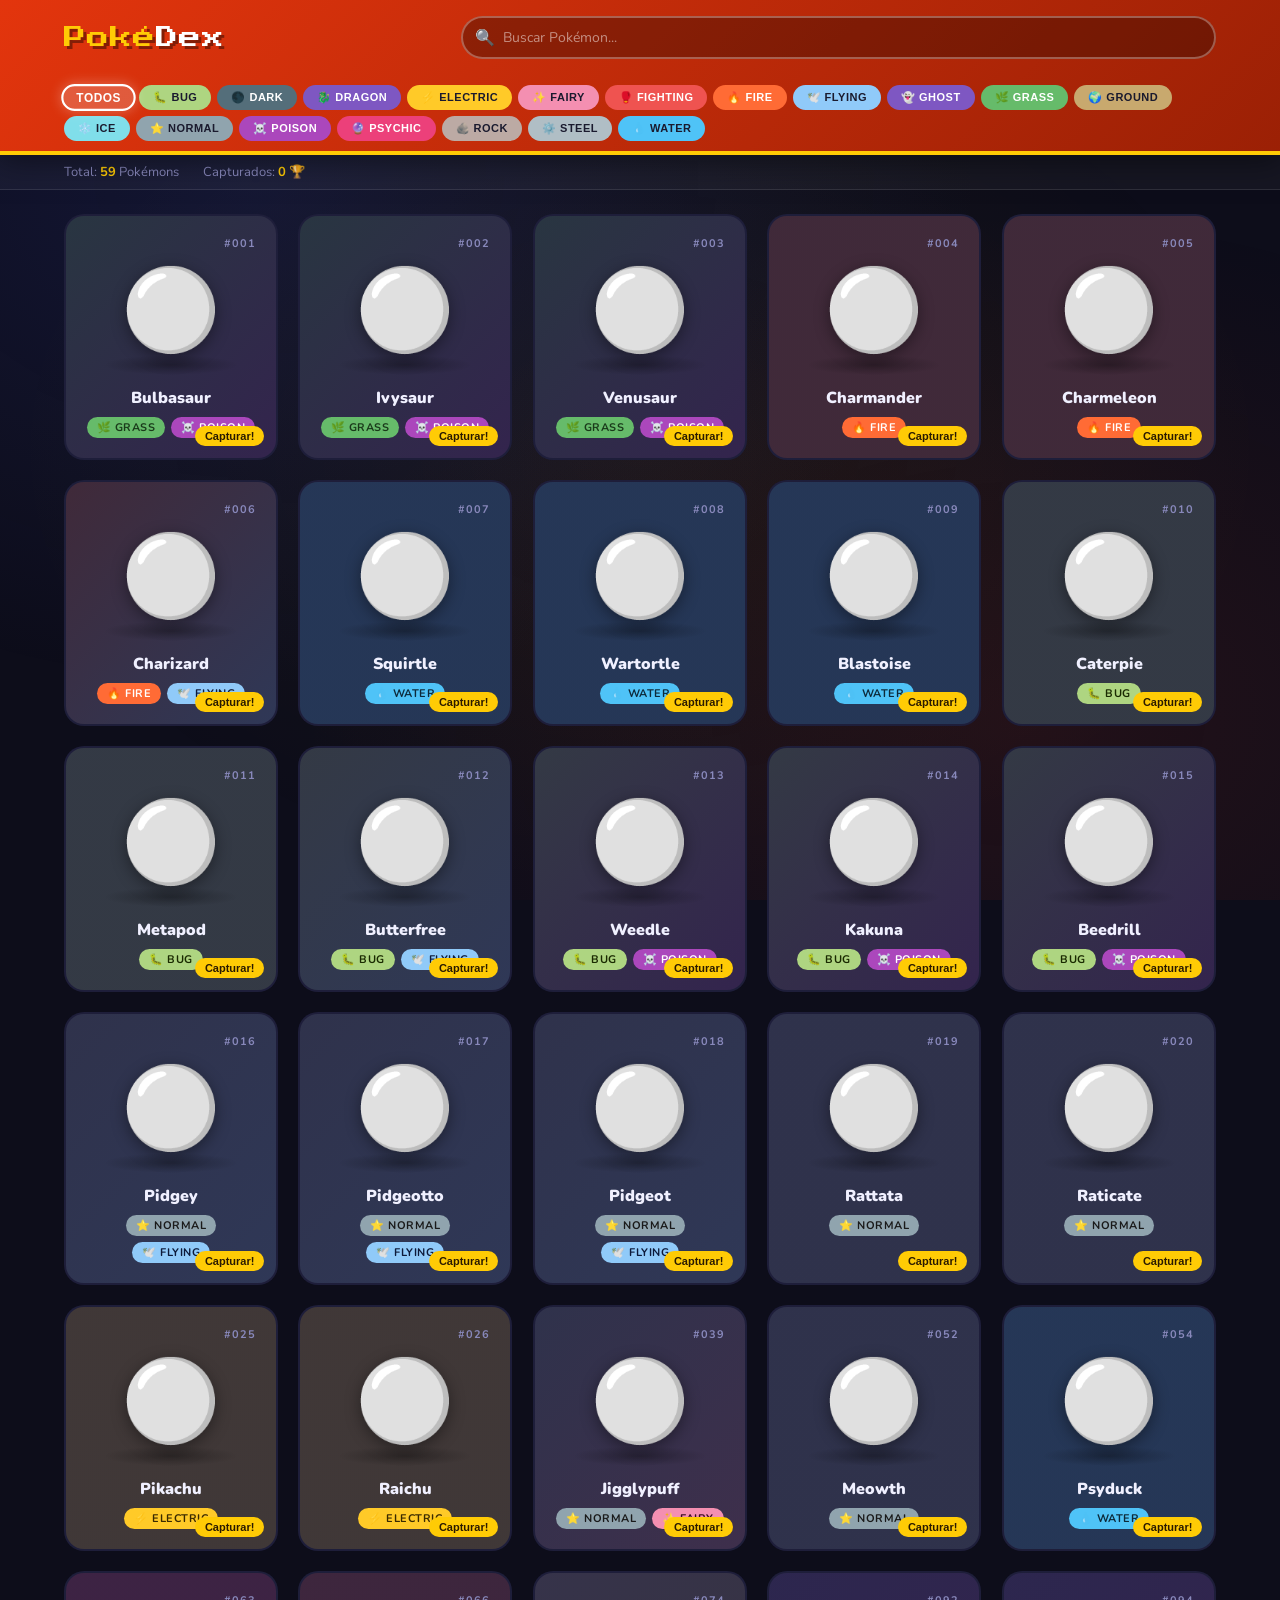
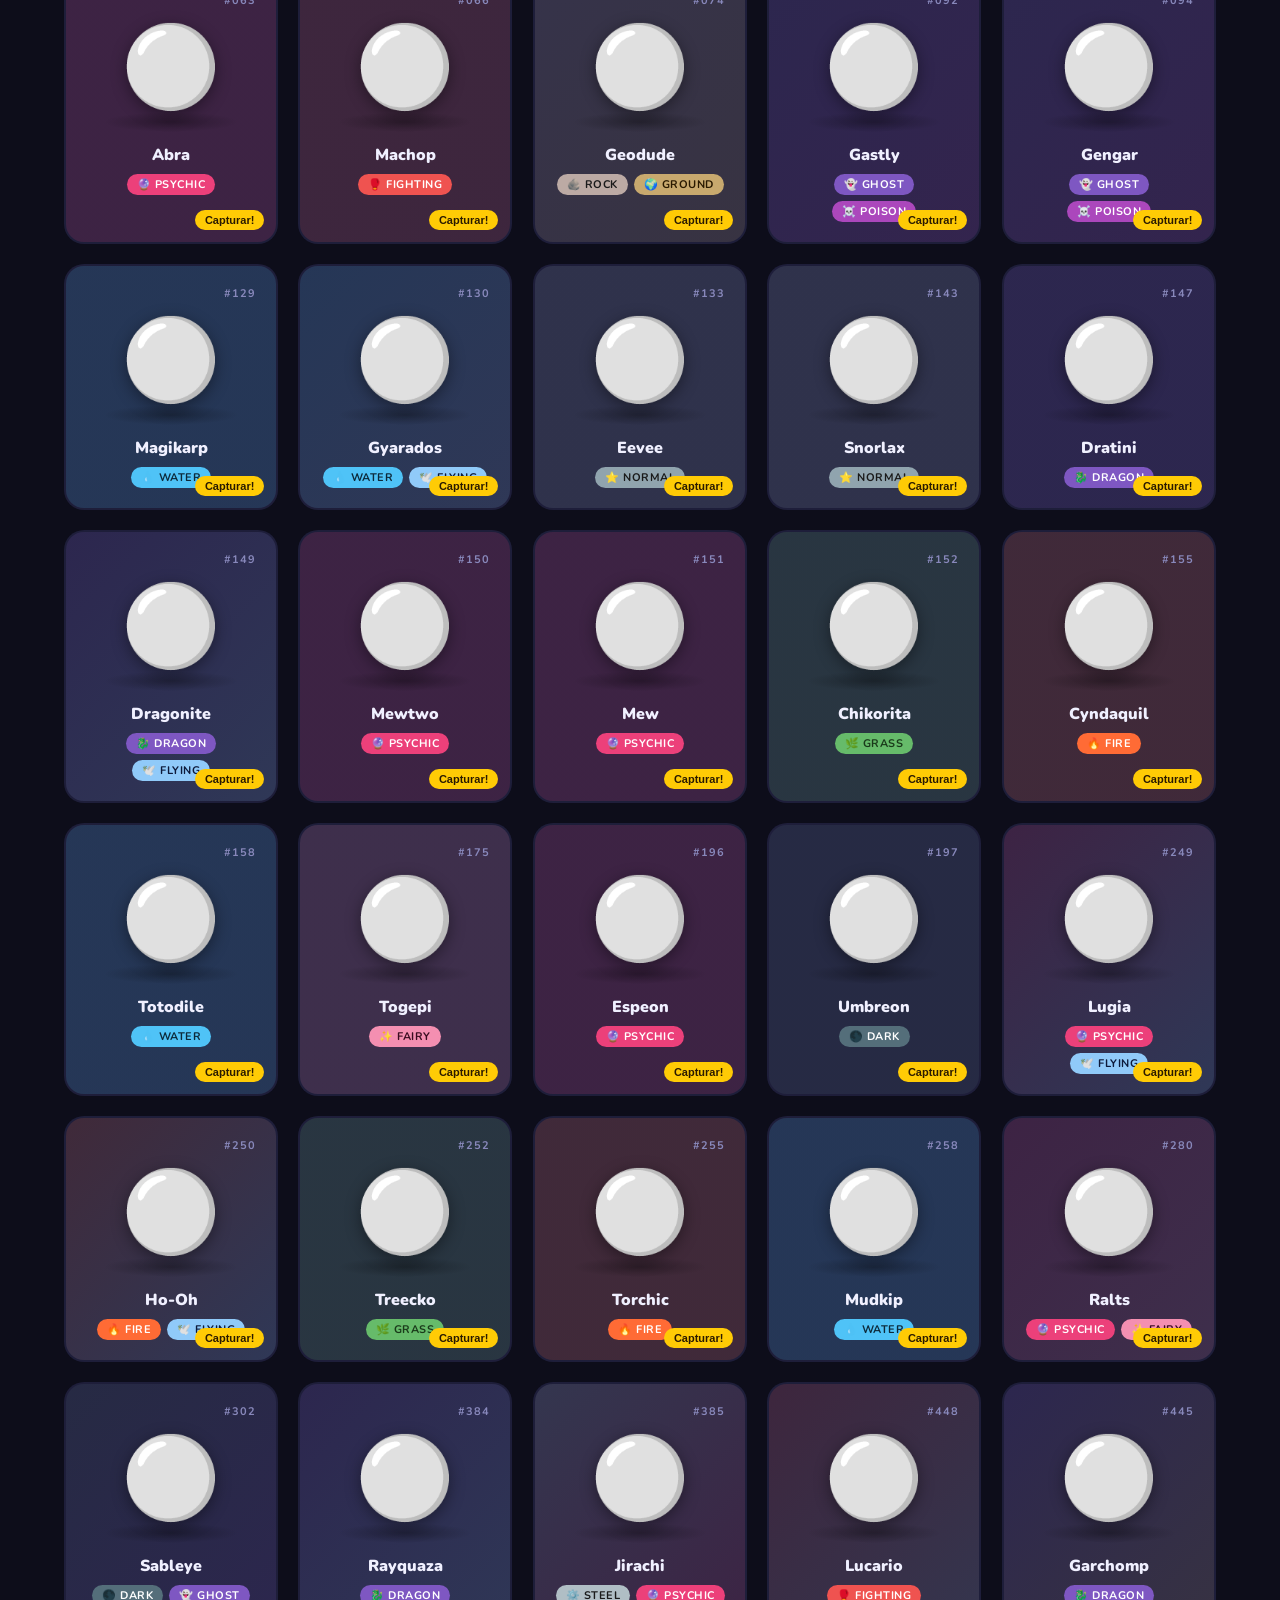
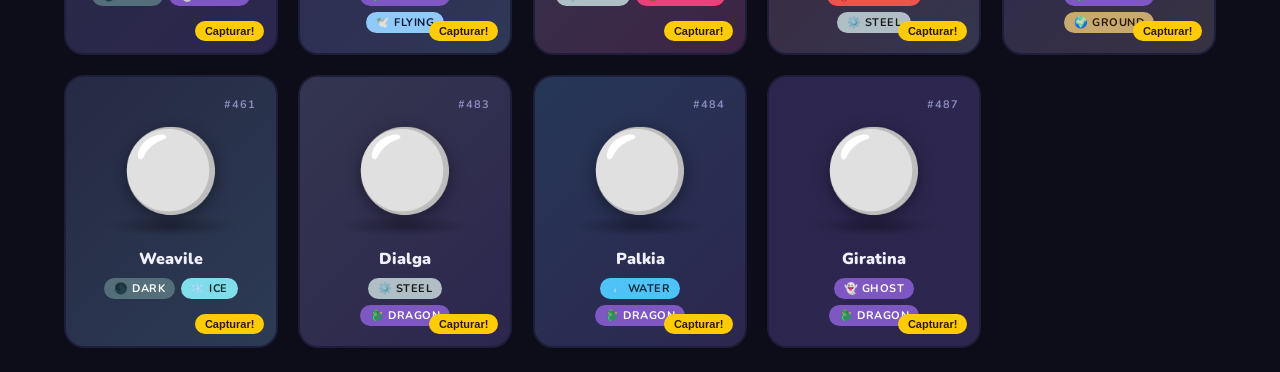
<file: pokedex/index.html>
<!DOCTYPE html>
<html lang="pt-BR">
<head>
<meta charset="UTF-8">
<meta name="viewport" content="width=device-width, initial-scale=1.0">
<title>Pokédex Adventure</title>
<link href="https://fonts.googleapis.com/css2?family=Press+Start+2P&family=Nunito:wght@400;600;700;900&display=swap" rel="stylesheet">
<link rel="stylesheet" href="design.css">
</head>
<body>

<header>
  <div class="header-inner">
    <div class="logo">Poké<span>Dex</span></div>
    <div class="controls">
      <div class="search-wrap">
        <span class="icon">🔍</span>
        <input type="text" id="searchInput" placeholder="Buscar Pokémon...">
      </div>
    </div>
  </div>
  <div class="type-filters" id="typeFilters"></div>
</header>

<div class="stats-bar">
  <div class="stats-inner">
    <span>Total: <strong id="totalCount">0</strong> Pokémons</span>
    <span>Capturados: <strong id="caughtCount">0</strong> 🏆</span>
  </div>
</div>

<main>
  <div class="pokemon-grid" id="grid">
    <div class="loading">
      <div class="pokeball-spin">⚪</div>
      Carregando Pokédex...
    </div>
  </div>
</main>

<!-- Detail Modal -->
<div class="overlay" id="overlay">
  <div class="modal" id="modal">
    <button class="close-btn" id="closeBtn">✕</button>
    <div class="modal-header" id="modalHeader"></div>
    <div class="modal-body" id="modalBody"></div>
  </div>
</div>

<script src="list.js">
</script>
</body>
</html>
</file>
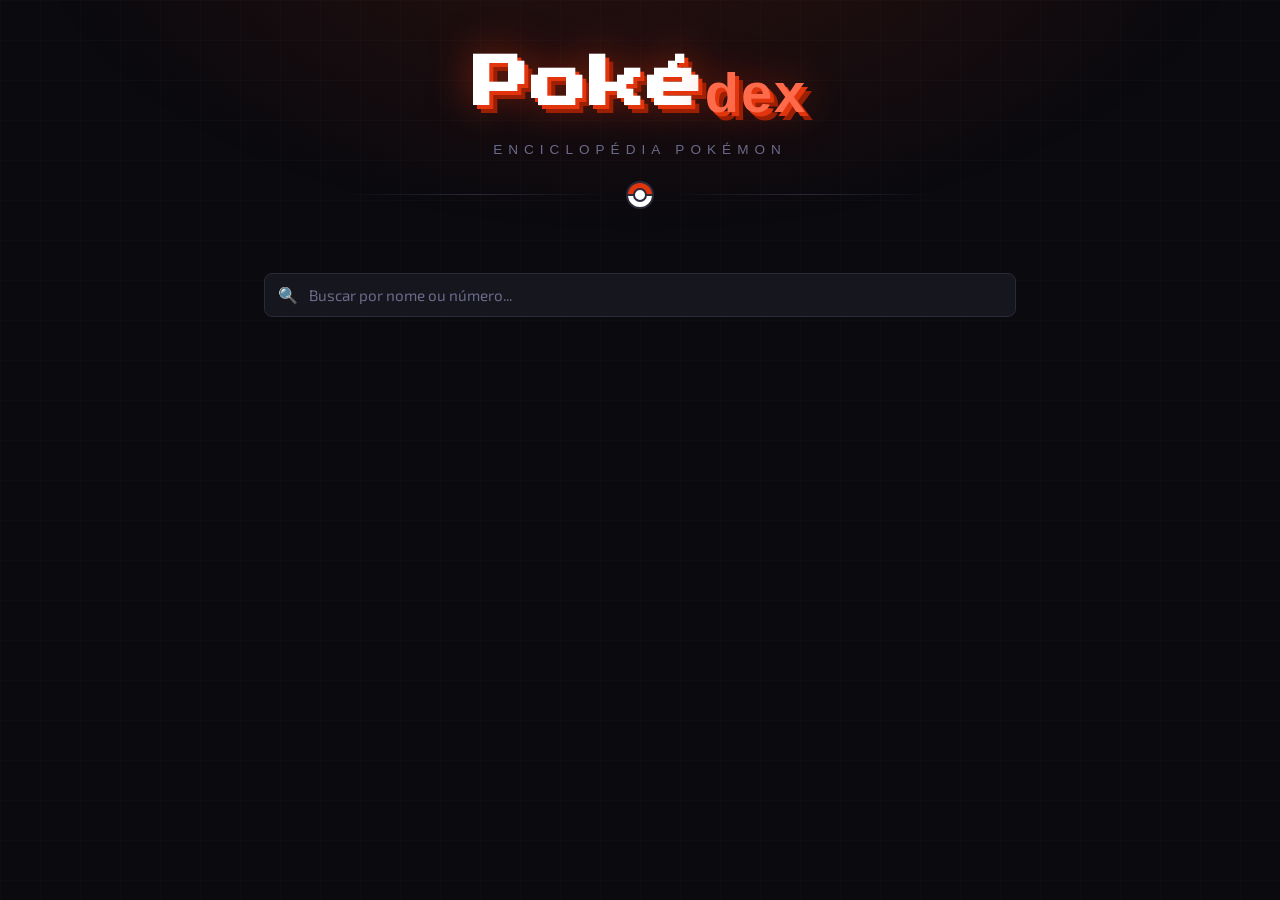
<file: assets/pokebola.html>
<!DOCTYPE html>
<html lang="pt-BR">
<head>
    <meta charset="UTF-8">
    <meta name="viewport" content="width=device-width, initial-scale=1.0">
    <title>Pokédex</title>
    <link rel="preconnect" href="https://fonts.googleapis.com">
    <link href="https://fonts.googleapis.com/css2?family=Press+Start+2P&family=Exo+2:wght@300;400;600;700;900&display=swap" rel="stylesheet">
    <link rel="stylesheet" href="style.css">
</head>
<body>

    <!-- Loading -->
    <div class="loading-screen" id="loading">
        <div class="loading-ball"></div>
        <p class="loading-text">Carregando...</p>
    </div>

    <!-- Header -->
    <header>
        <div class="logo">
            <h1>Poké<span>dex</span></h1>
        </div>
        <p class="subtitle">Enciclopédia Pokémon</p>
        <div class="divider">
            <div class="pokeball-icon"></div>
        </div>
    </header>

    <!-- Controls -->
    <div class="controls">
        <div class="search-wrap">
            <span class="search-icon">🔍</span>
            <input type="text" id="search" placeholder="Buscar por nome ou número...">
        </div>
    </div>

    <!-- Grid -->
    <main class="pokedex-grid" id="grid"></main>

    <script src="function.js"> 
    </script>
</body>
</html>
</file>
<file: pokedex/design.css>
:root {
    --red: #e3350d;
    --dark-red: #9b2005;
    --yellow: #ffcb05;
    --blue: #3b4cca;
    --light-blue: #4fc3f7;
    --dark: #1a1a2e;
    --darker: #0d0d1a;
    --card-bg: #1e1e3a;
    --text: #f0f0ff;
    --muted: #8888bb;
    --border: rgba(255,255,255,0.1);
  }

  * { margin: 0; padding: 0; box-sizing: border-box; }

  body {
    background: var(--darker);
    color: var(--text);
    font-family: 'Nunito', sans-serif;
    min-height: 100vh;
    overflow-x: hidden;
  }

  /* Animated background */
  body::before {
    content: '';
    position: fixed;
    inset: 0;
    background: 
      radial-gradient(ellipse at 20% 20%, rgba(59,76,202,0.15) 0%, transparent 50%),
      radial-gradient(ellipse at 80% 80%, rgba(227,53,13,0.1) 0%, transparent 50%),
      radial-gradient(ellipse at 50% 50%, rgba(255,203,5,0.05) 0%, transparent 70%);
    pointer-events: none;
    z-index: 0;
  }

  /* Header */
  header {
    position: relative;
    z-index: 10;
    background: linear-gradient(135deg, var(--red) 0%, var(--dark-red) 100%);
    padding: 0;
    box-shadow: 0 4px 30px rgba(0,0,0,0.5);
    overflow: hidden;
  }

  header::after {
    content: '';
    position: absolute;
    bottom: 0; left: 0; right: 0;
    height: 4px;
    background: var(--yellow);
  }

  .header-inner {
    max-width: 1200px;
    margin: 0 auto;
    padding: 16px 24px;
    display: flex;
    align-items: center;
    gap: 20px;
    flex-wrap: wrap;
  }

  .logo {
    font-family: 'Press Start 2P', monospace;
    font-size: clamp(14px, 3vw, 22px);
    color: var(--yellow);
    text-shadow: 3px 3px 0 rgba(0,0,0,0.4);
    letter-spacing: 1px;
    flex: 1;
    min-width: 200px;
  }

  .logo span { color: white; }

  /* Search + filter bar */
  .controls {
    display: flex;
    gap: 12px;
    flex-wrap: wrap;
    align-items: center;
    flex: 2;
    min-width: 260px;
  }

  .search-wrap {
    position: relative;
    flex: 1;
    min-width: 180px;
  }

  .search-wrap input {
    width: 100%;
    padding: 10px 16px 10px 40px;
    border-radius: 999px;
    border: 2px solid rgba(255,255,255,0.3);
    background: rgba(0,0,0,0.3);
    color: white;
    font-family: 'Nunito', sans-serif;
    font-size: 14px;
    outline: none;
    transition: border-color 0.2s;
  }

  .search-wrap input:focus { border-color: var(--yellow); }
  .search-wrap input::placeholder { color: rgba(255,255,255,0.5); }

  .search-wrap .icon {
    position: absolute;
    left: 14px; top: 50%;
    transform: translateY(-50%);
    font-size: 16px;
    pointer-events: none;
  }

  /* Type filter pills */
  .type-filters {
    display: flex;
    gap: 6px;
    flex-wrap: wrap;
    max-width: 1200px;
    margin: 0 auto;
    padding: 10px 24px 14px;
  }

  .type-pill {
    padding: 4px 12px;
    border-radius: 999px;
    font-size: 11px;
    font-weight: 700;
    text-transform: uppercase;
    cursor: pointer;
    border: 2px solid transparent;
    transition: all 0.2s;
    letter-spacing: 0.5px;
  }

  .type-pill:hover, .type-pill.active {
    transform: scale(1.08);
    box-shadow: 0 0 12px rgba(255,255,255,0.3);
    border-color: white;
  }

  /* Stats bar */
  .stats-bar {
    position: relative;
    z-index: 5;
    background: rgba(255,255,255,0.04);
    border-bottom: 1px solid var(--border);
  }

  .stats-inner {
    max-width: 1200px;
    margin: 0 auto;
    padding: 8px 24px;
    display: flex;
    gap: 24px;
    align-items: center;
    font-size: 13px;
    color: var(--muted);
  }

  .stats-inner strong { color: var(--yellow); }

  /* Grid */
  main {
    position: relative;
    z-index: 5;
    max-width: 1200px;
    margin: 0 auto;
    padding: 24px;
  }

  .pokemon-grid {
    display: grid;
    grid-template-columns: repeat(auto-fill, minmax(200px, 1fr));
    gap: 20px;
  }

  /* Pokemon card */
  .poke-card {
    background: var(--card-bg);
    border-radius: 20px;
    padding: 20px;
    cursor: pointer;
    border: 2px solid transparent;
    transition: all 0.3s cubic-bezier(0.34,1.56,0.64,1);
    position: relative;
    overflow: hidden;
    animation: fadeIn 0.4s ease both;
  }

  @keyframes fadeIn {
    from { opacity: 0; transform: translateY(20px) scale(0.95); }
    to { opacity: 1; transform: none; }
  }

  .poke-card::before {
    content: '';
    position: absolute;
    inset: 0;
    background: linear-gradient(135deg, var(--card-color1, #3b4cca), var(--card-color2, #1a1a2e));
    opacity: 0.15;
    transition: opacity 0.3s;
  }

  .poke-card:hover {
    transform: translateY(-8px) scale(1.03);
    border-color: var(--card-color1, var(--blue));
    box-shadow: 0 20px 40px rgba(0,0,0,0.4), 0 0 30px var(--card-glow, rgba(59,76,202,0.3));
  }

  .poke-card:hover::before { opacity: 0.35; }

  .poke-number {
    font-size: 11px;
    color: var(--muted);
    font-weight: 700;
    letter-spacing: 1px;
    text-align: right;
    margin-bottom: 4px;
    position: relative;
  }

  .poke-img-wrap {
    display: flex;
    justify-content: center;
    align-items: center;
    height: 120px;
    position: relative;
  }

  .poke-img-wrap::after {
    content: '';
    position: absolute;
    bottom: 0;
    width: 80%;
    height: 20px;
    background: radial-gradient(ellipse, rgba(0,0,0,0.3) 0%, transparent 70%);
    border-radius: 50%;
  }

  .poke-img {
    width: 100px;
    height: 100px;
    object-fit: contain;
    filter: drop-shadow(0 4px 8px rgba(0,0,0,0.4));
    transition: transform 0.3s;
    position: relative;
    z-index: 1;
    image-rendering: pixelated;
  }

  .poke-card:hover .poke-img {
    transform: translateY(-6px) scale(1.1);
    filter: drop-shadow(0 12px 20px rgba(0,0,0,0.5));
  }

  .poke-name {
    font-size: 16px;
    font-weight: 900;
    text-align: center;
    margin: 12px 0 8px;
    text-transform: capitalize;
    position: relative;
  }

  .type-badges {
    display: flex;
    gap: 6px;
    justify-content: center;
    flex-wrap: wrap;
    position: relative;
  }

  .type-badge {
    padding: 3px 10px;
    border-radius: 999px;
    font-size: 11px;
    font-weight: 700;
    text-transform: uppercase;
    letter-spacing: 0.5px;
  }

  /* Type colors */
  .t-fire { background: #ff6b35; color: white; }
  .t-water { background: #4fc3f7; color: #0d2a3a; }
  .t-grass { background: #66bb6a; color: #1a3a1a; }
  .t-electric { background: #ffca28; color: #3a2a00; }
  .t-psychic { background: #ec407a; color: white; }
  .t-ice { background: #80deea; color: #0d2a2e; }
  .t-dragon { background: #7e57c2; color: white; }
  .t-dark { background: #546e7a; color: white; }
  .t-fairy { background: #f48fb1; color: #3a0d20; }
  .t-normal { background: #90a4ae; color: #1a1a1a; }
  .t-fighting { background: #ef5350; color: white; }
  .t-poison { background: #ab47bc; color: white; }
  .t-ground { background: #c8a96e; color: #2a1a00; }
  .t-flying { background: #90caf9; color: #0d1a3a; }
  .t-bug { background: #aed581; color: #1a2a00; }
  .t-rock { background: #bcaaa4; color: #1a1a1a; }
  .t-ghost { background: #7e57c2; color: white; }
  .t-steel { background: #b0bec5; color: #1a1a1a; }

  /* Modal overlay */
  .overlay {
    position: fixed;
    inset: 0;
    background: rgba(0,0,0,0.8);
    z-index: 100;
    display: flex;
    align-items: center;
    justify-content: center;
    padding: 20px;
    opacity: 0;
    pointer-events: none;
    transition: opacity 0.3s;
    backdrop-filter: blur(4px);
  }

  .overlay.open {
    opacity: 1;
    pointer-events: all;
  }

  .modal {
    background: var(--card-bg);
    border-radius: 28px;
    width: 100%;
    max-width: 600px;
    max-height: 90vh;
    overflow-y: auto;
    position: relative;
    border: 2px solid var(--modal-color, var(--blue));
    box-shadow: 0 30px 80px rgba(0,0,0,0.6), 0 0 60px var(--modal-glow, rgba(59,76,202,0.2));
    transform: scale(0.9);
    transition: transform 0.3s cubic-bezier(0.34,1.56,0.64,1);
  }

  .overlay.open .modal {
    transform: scale(1);
  }

  .modal-header {
    padding: 28px 28px 20px;
    display: flex;
    align-items: flex-start;
    gap: 20px;
    position: relative;
    border-bottom: 1px solid var(--border);
  }

  .modal-img-wrap {
    width: 130px;
    height: 130px;
    flex-shrink: 0;
    background: rgba(255,255,255,0.05);
    border-radius: 16px;
    display: flex;
    align-items: center;
    justify-content: center;
  }

  .modal-img {
    width: 110px;
    height: 110px;
    object-fit: contain;
    filter: drop-shadow(0 4px 12px rgba(0,0,0,0.5));
    image-rendering: pixelated;
  }

  .modal-title { flex: 1; }
  .modal-num { font-size: 13px; color: var(--muted); font-weight: 700; margin-bottom: 4px; }
  .modal-name {
    font-size: clamp(22px, 5vw, 32px);
    font-weight: 900;
    text-transform: capitalize;
    margin-bottom: 10px;
  }
  .modal-types { display: flex; gap: 8px; flex-wrap: wrap; margin-bottom: 10px; }
  .modal-desc {
    font-size: 14px;
    color: var(--muted);
    line-height: 1.6;
    font-style: italic;
  }

  .close-btn {
    position: absolute;
    top: 16px; right: 16px;
    background: rgba(255,255,255,0.1);
    border: none;
    color: white;
    width: 36px; height: 36px;
    border-radius: 50%;
    font-size: 18px;
    cursor: pointer;
    transition: background 0.2s;
    display: flex; align-items: center; justify-content: center;
  }

  .close-btn:hover { background: rgba(255,255,255,0.25); }

  .modal-body {
    padding: 24px 28px 28px;
    display: grid;
    grid-template-columns: 1fr 1fr;
    gap: 20px;
  }

  @media (max-width: 480px) {
    .modal-body { grid-template-columns: 1fr; }
    .modal-header { flex-direction: column; align-items: center; text-align: center; }
    .modal-types { justify-content: center; }
  }

  .info-section h3 {
    font-size: 11px;
    color: var(--muted);
    text-transform: uppercase;
    letter-spacing: 1.5px;
    font-weight: 700;
    margin-bottom: 12px;
  }

  .info-row {
    display: flex;
    justify-content: space-between;
    align-items: center;
    padding: 6px 0;
    border-bottom: 1px solid var(--border);
    font-size: 14px;
  }

  .info-row:last-child { border-bottom: none; }
  .info-label { color: var(--muted); }
  .info-val { font-weight: 700; }

  /* Stat bars */
  .stat-row {
    margin-bottom: 10px;
  }

  .stat-header {
    display: flex;
    justify-content: space-between;
    font-size: 12px;
    margin-bottom: 4px;
  }

  .stat-name { color: var(--muted); }
  .stat-val { font-weight: 700; font-size: 13px; }

  .stat-bar {
    height: 8px;
    background: rgba(255,255,255,0.1);
    border-radius: 999px;
    overflow: hidden;
  }

  .stat-fill {
    height: 100%;
    border-radius: 999px;
    transition: width 0.8s cubic-bezier(0.34,1.2,0.64,1);
    width: 0;
  }

  /* Battle game */
  .battle-section {
    grid-column: 1 / -1;
    background: rgba(255,255,255,0.03);
    border-radius: 16px;
    padding: 20px;
    border: 1px solid var(--border);
  }

  .battle-section h3 {
    font-size: 11px;
    color: var(--muted);
    text-transform: uppercase;
    letter-spacing: 1.5px;
    font-weight: 700;
    margin-bottom: 16px;
  }

  .battle-arena {
    display: flex;
    align-items: center;
    justify-content: space-around;
    gap: 12px;
    margin-bottom: 16px;
  }

  .battler {
    text-align: center;
    flex: 1;
  }

  .battler-name {
    font-size: 12px;
    text-transform: capitalize;
    font-weight: 700;
    margin-bottom: 6px;
  }

  .battler-img {
    width: 72px;
    height: 72px;
    object-fit: contain;
    image-rendering: pixelated;
  }

  .hp-bar {
    height: 8px;
    background: rgba(255,255,255,0.1);
    border-radius: 999px;
    overflow: hidden;
    margin-top: 6px;
  }

  .hp-fill {
    height: 100%;
    background: #66bb6a;
    border-radius: 999px;
    transition: width 0.5s;
  }

  .hp-fill.low { background: var(--red); }

  .vs-text {
    font-family: 'Press Start 2P', monospace;
    font-size: 14px;
    color: var(--yellow);
    text-shadow: 2px 2px 0 rgba(0,0,0,0.4);
  }

  .battle-log {
    background: rgba(0,0,0,0.3);
    border-radius: 10px;
    padding: 10px 14px;
    font-size: 13px;
    min-height: 42px;
    color: var(--text);
    margin-bottom: 12px;
    font-style: italic;
  }

  .battle-btns {
    display: flex;
    gap: 8px;
    flex-wrap: wrap;
  }

  .btn {
    padding: 10px 18px;
    border-radius: 999px;
    border: none;
    font-family: 'Nunito', sans-serif;
    font-weight: 700;
    font-size: 13px;
    cursor: pointer;
    transition: all 0.2s;
  }

  .btn-attack {
    background: var(--red);
    color: white;
  }

  .btn-attack:hover:not(:disabled) {
    background: #ff4422;
    transform: scale(1.05);
  }

  .btn-reset {
    background: rgba(255,255,255,0.1);
    color: white;
  }

  .btn-reset:hover { background: rgba(255,255,255,0.2); }

  .btn:disabled { opacity: 0.5; cursor: not-allowed; }

  /* Loading */
  .loading {
    text-align: center;
    padding: 80px 20px;
    color: var(--muted);
    font-size: 14px;
    grid-column: 1 / -1;
  }

  .pokeball-spin {
    width: 60px; height: 60px;
    margin: 0 auto 20px;
    animation: spin 1s linear infinite;
    font-size: 50px;
  }

  @keyframes spin { to { transform: rotate(360deg); } }

  /* Scrollbar */
  ::-webkit-scrollbar { width: 6px; }
  ::-webkit-scrollbar-track { background: var(--darker); }
  ::-webkit-scrollbar-thumb { background: var(--blue); border-radius: 3px; }

  /* No results */
  .no-results {
    grid-column: 1 / -1;
    text-align: center;
    padding: 60px 20px;
    color: var(--muted);
  }

  .no-results .big { font-size: 60px; margin-bottom: 16px; }

  .catch-btn {
    position: absolute;
    bottom: 12px; right: 12px;
    background: var(--yellow);
    color: #2a1a00;
    border: none;
    border-radius: 999px;
    padding: 4px 10px;
    font-size: 11px;
    font-weight: 700;
    cursor: pointer;
    transition: all 0.2s;
    z-index: 2;
  }

  .catch-btn:hover { background: white; }
  .catch-btn.caught { background: #66bb6a; color: white; }
</file>
<file: assets/style.css>
*{
    font-family: 'Roboto', sans-serif;
    box-sizing: border-box;
}

.content {
    padding: 1rem;
}

.content h1{
    margin: 0;
}

ol.pokemons{
    display: grid;
    grid-template-columns: 1fr 1fr;
    list-style: none;
    padding: 0;
    margin: 0;
}

ol.pokemons li{
    margin: .5rem;
    padding: 1rem;
    background-color: #14A06F;
    color: white;
    border-radius: 1rem;
    height: 100px;
    display: flex;
    flex-direction: column;
}


:root {
    --red: #e3350d;
    --red-dark: #9b1f04;
    --red-light: #ff6b4a;
    --black: #0a0a0f;
    --dark: #111118;
    --card-bg: #16161f;
    --border: #2a2a3a;
    --text: #e8e8f0;
    --muted: #6b6b8a;
    --screen: #1a2a1a;
    --screen-glow: #39ff14;

    --fire: #ff6b35;
    --water: #4fc3f7;
    --grass: #66bb6a;
    --poison: #ab47bc;
    --flying: #90caf9;
    --bug: #aed581;
    --normal: #bdbdbd;
    --electric: #ffee58;
    --ice: #80deea;
    --psychic: #f48fb1;
    --rock: #bcaaa4;
    --ground: #d7ccc8;
    --dragon: #7e57c2;
    --ghost: #7c4dff;
    --dark-type: #795548;
    --steel: #90a4ae;
    --fairy: #f8bbd0;
    --fighting: #ef5350;
}

* { margin: 0; padding: 0; box-sizing: border-box; }

body {
    background: var(--black);
    color: var(--text);
    font-family: 'Exo 2', sans-serif;
    min-height: 100vh;
    overflow-x: hidden;
}

/* Grid noise background */
body::before {
    content: '';
    position: fixed;
    inset: 0;
    background-image: 
        radial-gradient(ellipse 80% 60% at 50% -10%, rgba(227,53,13,0.15) 0%, transparent 60%),
        linear-gradient(rgba(255,255,255,0.015) 1px, transparent 1px),
        linear-gradient(90deg, rgba(255,255,255,0.015) 1px, transparent 1px);
    background-size: 100% 100%, 40px 40px, 40px 40px;
    pointer-events: none;
    z-index: 0;
}

/* ── HEADER ── */
header {
    position: relative;
    z-index: 10;
    text-align: center;
    padding: 3rem 1rem 2rem;
}

.logo {
    display: inline-block;
    position: relative;
}

.logo h1 {
    font-family: 'Press Start 2P', monospace;
    font-size: clamp(1.8rem, 5vw, 3.5rem);
    color: #fff;
    text-shadow:
        4px 4px 0 var(--red),
        8px 8px 0 var(--red-dark),
        0 0 40px rgba(227,53,13,0.6);
    letter-spacing: 2px;
    line-height: 1.3;
}

.logo h1 span { color: var(--red-light); }

.subtitle {
    font-size: 0.85rem;
    color: var(--muted);
    letter-spacing: 6px;
    text-transform: uppercase;
    margin-top: 0.75rem;
}

/* Decorative pokeball divider */
.divider {
    display: flex;
    align-items: center;
    gap: 1rem;
    max-width: 600px;
    margin: 1.5rem auto 0;
}
.divider::before, .divider::after {
    content: '';
    flex: 1;
    height: 1px;
    background: linear-gradient(90deg, transparent, var(--border), transparent);
}
.pokeball-icon {
    width: 28px; height: 28px;
    border-radius: 50%;
    border: 2px solid var(--border);
    background: linear-gradient(to bottom, var(--red) 50%, #fff 50%);
    position: relative;
    flex-shrink: 0;
}
.pokeball-icon::after {
    content: '';
    position: absolute;
    top: 50%; left: 50%;
    transform: translate(-50%, -50%);
    width: 10px; height: 10px;
    border-radius: 50%;
    background: #fff;
    border: 2px solid var(--border);
}
.pokeball-icon::before {
    content: '';
    position: absolute;
    top: calc(50% - 1px); left: 0; right: 0;
    height: 2px;
    background: var(--border);
}

/* ── SEARCH / FILTER ── */
.controls {
    position: relative;
    z-index: 10;
    max-width: 800px;
    margin: 2rem auto;
    padding: 0 1.5rem;
    display: flex;
    gap: 1rem;
    flex-wrap: wrap;
}

.search-wrap {
    flex: 1;
    min-width: 200px;
    position: relative;
}

.search-wrap input {
    width: 100%;
    background: var(--card-bg);
    border: 1px solid var(--border);
    border-radius: 8px;
    padding: 0.75rem 1rem 0.75rem 2.75rem;
    color: var(--text);
    font-family: 'Exo 2', sans-serif;
    font-size: 0.95rem;
    outline: none;
    transition: border-color 0.2s;
}
.search-wrap input::placeholder { color: var(--muted); }
.search-wrap input:focus { border-color: var(--red); }
.search-icon {
    position: absolute;
    left: 0.9rem; top: 50%;
    transform: translateY(-50%);
    color: var(--muted);
    font-size: 1rem;
    pointer-events: none;
}

/* ── GRID ── */
.pokedex-grid {
    position: relative;
    z-index: 10;
    display: grid;
    grid-template-columns: repeat(auto-fill, minmax(220px, 1fr));
    gap: 1.5rem;
    max-width: 1200px;
    margin: 0 auto;
    padding: 0 1.5rem 4rem;
}

/* ── CARD ── */
.poke-card {
    background: var(--card-bg);
    border: 1px solid var(--border);
    border-radius: 16px;
    overflow: hidden;
    cursor: pointer;
    transition: transform 0.25s, box-shadow 0.25s, border-color 0.25s;
    animation: fadeIn 0.4s ease both;
    position: relative;
}

@keyframes fadeIn {
    from { opacity: 0; transform: translateY(20px); }
    to   { opacity: 1; transform: translateY(0); }
}

.poke-card:hover {
    transform: translateY(-6px) scale(1.02);
    box-shadow: 0 20px 40px rgba(0,0,0,0.5), 0 0 20px var(--glow, rgba(227,53,13,0.2));
    border-color: var(--accent, var(--red));
}

.card-number {
    position: absolute;
    top: 0.75rem; right: 0.9rem;
    font-family: 'Press Start 2P', monospace;
    font-size: 0.55rem;
    color: var(--muted);
    z-index: 2;
}

.card-img-wrap {
    position: relative;
    padding: 1.5rem 1rem 0.5rem;
    display: flex;
    justify-content: center;
    align-items: center;
}

/* type-colored spotlight behind sprite */
.card-img-wrap::before {
    content: '';
    position: absolute;
    bottom: 0; left: 50%;
    transform: translateX(-50%);
    width: 120px; height: 60px;
    background: radial-gradient(ellipse at center, var(--accent, rgba(255,255,255,0.1)) 0%, transparent 70%);
    opacity: 0.4;
    filter: blur(8px);
}

.poke-img {
    width: 120px;
    height: 120px;
    object-fit: contain;
    image-rendering: pixelated;
    position: relative;
    z-index: 1;
    transition: transform 0.3s;
    filter: drop-shadow(0 4px 12px rgba(0,0,0,0.5));
}
.poke-card:hover .poke-img { transform: scale(1.12) translateY(-4px); }

.card-body {
    padding: 0.75rem 1rem 1rem;
}

.poke-name {
    font-family: 'Exo 2', sans-serif;
    font-weight: 900;
    font-size: 1.1rem;
    text-transform: capitalize;
    letter-spacing: 1px;
    color: #fff;
    margin-bottom: 0.4rem;
}

.poke-types {
    display: flex;
    gap: 0.4rem;
    flex-wrap: wrap;
    margin-bottom: 0.6rem;
}

.type-badge {
    font-size: 0.65rem;
    font-weight: 700;
    letter-spacing: 1px;
    text-transform: uppercase;
    padding: 0.2rem 0.55rem;
    border-radius: 20px;
    color: #fff;
    text-shadow: 0 1px 2px rgba(0,0,0,0.5);
}

.poke-desc {
    font-size: 0.78rem;
    color: var(--muted);
    line-height: 1.5;
    display: -webkit-box;
    -webkit-line-clamp: 3;
    -webkit-box-orient: vertical;
    overflow: hidden;
}

.card-stats {
    display: grid;
    grid-template-columns: 1fr 1fr;
    gap: 0.4rem;
    margin-top: 0.75rem;
    padding-top: 0.75rem;
    border-top: 1px solid var(--border);
}

.stat-item {
    display: flex;
    flex-direction: column;
}

.stat-label {
    font-size: 0.6rem;
    text-transform: uppercase;
    letter-spacing: 1px;
    color: var(--muted);
}
.stat-value {
    font-size: 0.85rem;
    font-weight: 700;
    color: var(--text);
}

/* ── LOADING ── */
.loading-screen {
    position: fixed;
    inset: 0;
    background: var(--black);
    display: flex;
    flex-direction: column;
    align-items: center;
    justify-content: center;
    z-index: 100;
    transition: opacity 0.5s, visibility 0.5s;
}
.loading-screen.hidden { opacity: 0; visibility: hidden; }

.loading-ball {
    width: 60px; height: 60px;
    border-radius: 50%;
    background: linear-gradient(to bottom, var(--red) 50%, #fff 50%);
    border: 3px solid #333;
    position: relative;
    animation: spin 0.8s linear infinite;
}
.loading-ball::after {
    content: '';
    position: absolute;
    top: calc(50% - 8px); left: calc(50% - 8px);
    width: 16px; height: 16px;
    border-radius: 50%;
    background: #fff;
    border: 3px solid #333;
}
.loading-ball::before {
    content: '';
    position: absolute;
    top: calc(50% - 1.5px); left: 0; right: 0;
    height: 3px;
    background: #333;
}

@keyframes spin { to { transform: rotate(360deg); } }

.loading-text {
    font-family: 'Press Start 2P', monospace;
    font-size: 0.7rem;
    color: var(--muted);
    margin-top: 1.5rem;
    animation: blink 1s step-end infinite;
}
@keyframes blink { 50% { opacity: 0; } }

/* ── TYPE COLORS ── */
.t-fire     { background: var(--fire);     }
.t-water    { background: var(--water);    color: #000; }
.t-grass    { background: var(--grass);    color: #000; }
.t-poison   { background: var(--poison);   }
.t-flying   { background: var(--flying);   color: #000; }
.t-bug      { background: var(--bug);      color: #000; }
.t-normal   { background: var(--normal);   color: #000; }
.t-electric { background: var(--electric); color: #000; }
.t-ice      { background: var(--ice);      color: #000; }
.t-psychic  { background: var(--psychic);  color: #000; }
.t-rock     { background: var(--rock);     color: #000; }
.t-ground   { background: var(--ground);   color: #000; }
.t-dragon   { background: var(--dragon);   }
.t-ghost    { background: var(--ghost);    }
.t-dark     { background: var(--dark-type);}
.t-steel    { background: var(--steel);    color: #000; }
.t-fairy    { background: var(--fairy);    color: #000; }
.t-fighting { background: var(--fighting); }

/* error state */
.poke-desc.error { color: #e57373; font-style: italic; }

/* responsive */
@media (max-width: 480px) {
    .pokedex-grid { grid-template-columns: repeat(2, 1fr); gap: 0.9rem; padding: 0 0.9rem 3rem; }
    .poke-img { width: 90px; height: 90px; }
}
</file>
